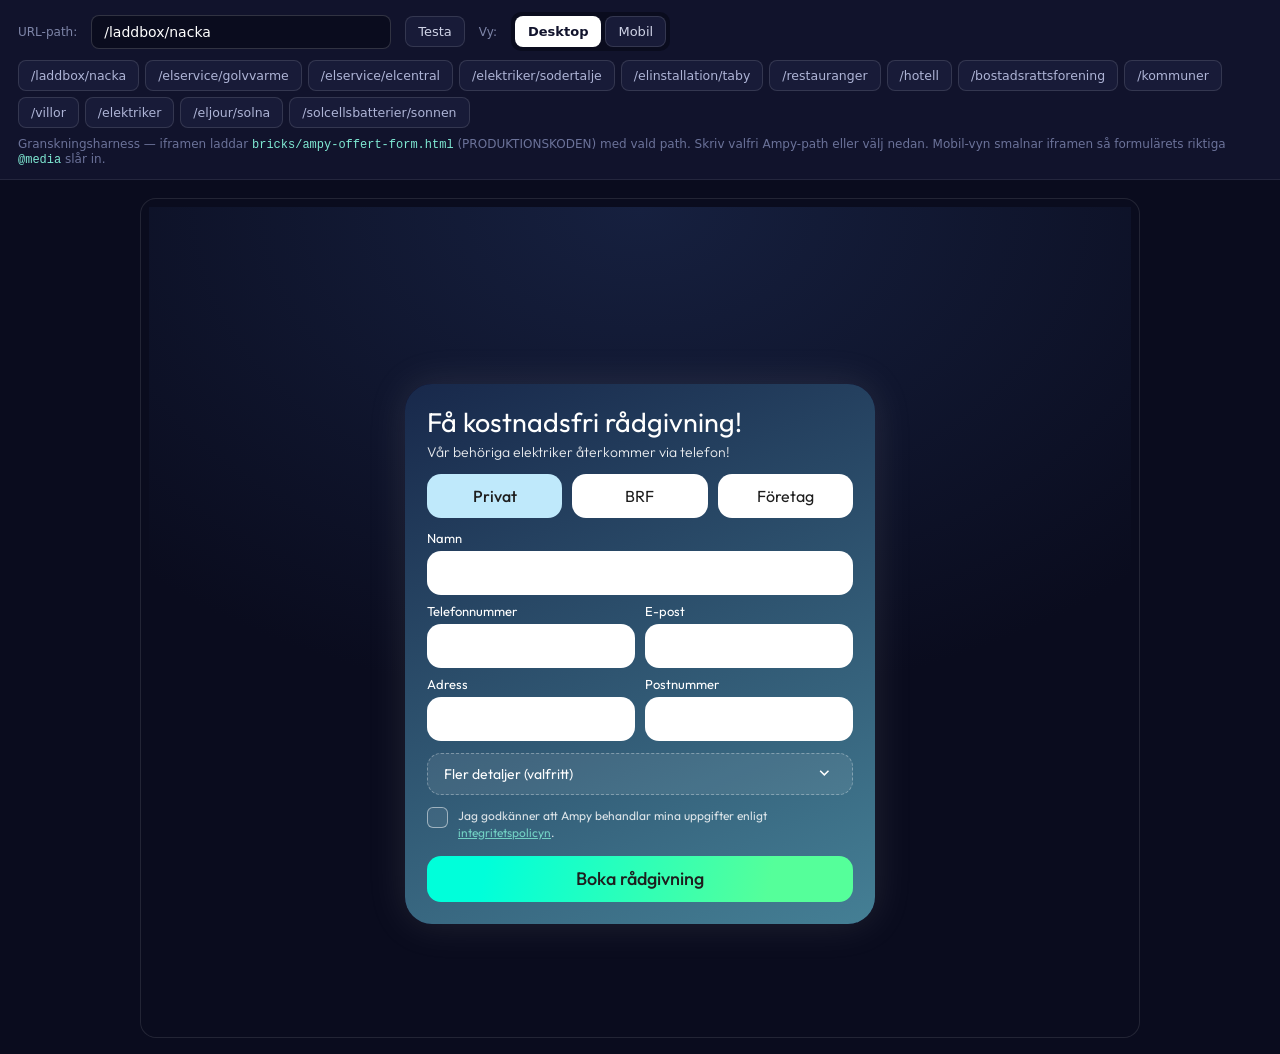
<file: index.html>
<!DOCTYPE html>
<html lang="sv">
<head>
<meta charset="utf-8">
<meta name="viewport" content="width=device-width, initial-scale=1">
<title>Ampy offertformulär — granskning (per-sida-resolver)</title>
<style>
*{box-sizing:border-box}
html,body{margin:0;background:#0a0c1e;font-family:system-ui,-apple-system,sans-serif;color:#cfd3e6}
.bar{position:sticky;top:0;z-index:5;background:#11132c;border-bottom:1px solid rgba(255,255,255,.08);padding:12px 18px}
.row{display:flex;flex-wrap:wrap;gap:8px 14px;align-items:center}
.lab{color:#7e85a8;font-size:12px}
input.url{font:14px system-ui;border:1px solid rgba(255,255,255,.16);background:#0a0c1e;color:#fff;border-radius:8px;padding:8px 12px;width:300px}
button{font:13px system-ui;border:1px solid rgba(255,255,255,.12);background:#181b38;color:#cfd3e6;border-radius:8px;padding:7px 12px;cursor:pointer}
button.act{background:#fff;color:#11132c;border-color:transparent;font-weight:600}
.grp{display:flex;gap:4px;background:#0a0c1e;padding:4px;border-radius:10px}
.quick{display:flex;flex-wrap:wrap;gap:6px;margin-top:9px}
.quick button{background:#181b38;color:#aeb4d6;font-size:12.5px}
.note{font-size:12px;color:#6b7299;margin:9px 0 0}
.note code{color:#7fe9d3}
.stage{display:flex;justify-content:center;padding:18px}
iframe{width:100%;max-width:1000px;height:840px;border:1px solid rgba(255,255,255,.10);border-radius:16px;background:#0a0c1e}
.stage.mob iframe{max-width:390px}
</style>
</head>
<body>
<div class="bar">
  <div class="row">
    <span class="lab">URL-path:</span>
    <input class="url" id="urlpath" value="/laddbox/nacka">
    <button id="go">Testa</button>
    <span class="lab">Vy:</span>
    <div class="grp" id="view"><button data-view="desktop" class="act">Desktop</button><button data-view="mob">Mobil</button></div>
  </div>
  <div class="quick" id="quick"></div>
  <p class="note">Granskningsharness — iframen laddar <code>bricks/ampy-offert-form.html</code> (PRODUKTIONSKODEN) med vald path. Skriv valfri Ampy-path eller välj nedan. Mobil-vyn smalnar iframen så formulärets riktiga <code>@media</code> slår in.</p>
</div>
<div class="stage" id="stage">
  <iframe id="frame" title="Ampy offertformulär" src="bricks/ampy-offert-form.html?path=%2Fladdbox%2Fnacka"></iframe>
</div>
<script>
(function(){
  var QUICK=['/laddbox/nacka','/elservice/golvvarme','/elservice/elcentral','/elektriker/sodertalje','/elinstallation/taby','/restauranger','/hotell','/bostadsrattsforening','/kommuner','/villor','/elektriker','/eljour/solna','/solcellsbatterier/sonnen'];
  var frame=document.getElementById('frame'),inp=document.getElementById('urlpath'),stage=document.getElementById('stage');
  function load(p){p=p.trim();inp.value=p;frame.src='bricks/ampy-offert-form.html?path='+encodeURIComponent(p);}
  document.getElementById('go').addEventListener('click',function(){load(inp.value);});
  inp.addEventListener('keydown',function(e){if(e.key==='Enter')load(inp.value);});
  var q=document.getElementById('quick');QUICK.forEach(function(u){var b=document.createElement('button');b.textContent=u;b.onclick=function(){load(u);};q.appendChild(b);});
  document.getElementById('view').addEventListener('click',function(e){var b=e.target.closest('[data-view]');if(!b)return;stage.classList.toggle('mob',b.dataset.view==='mob');Array.prototype.forEach.call(this.children,function(x){x.classList.toggle('act',x===b);});});
})();
</script>
</body>
</html>
</file>
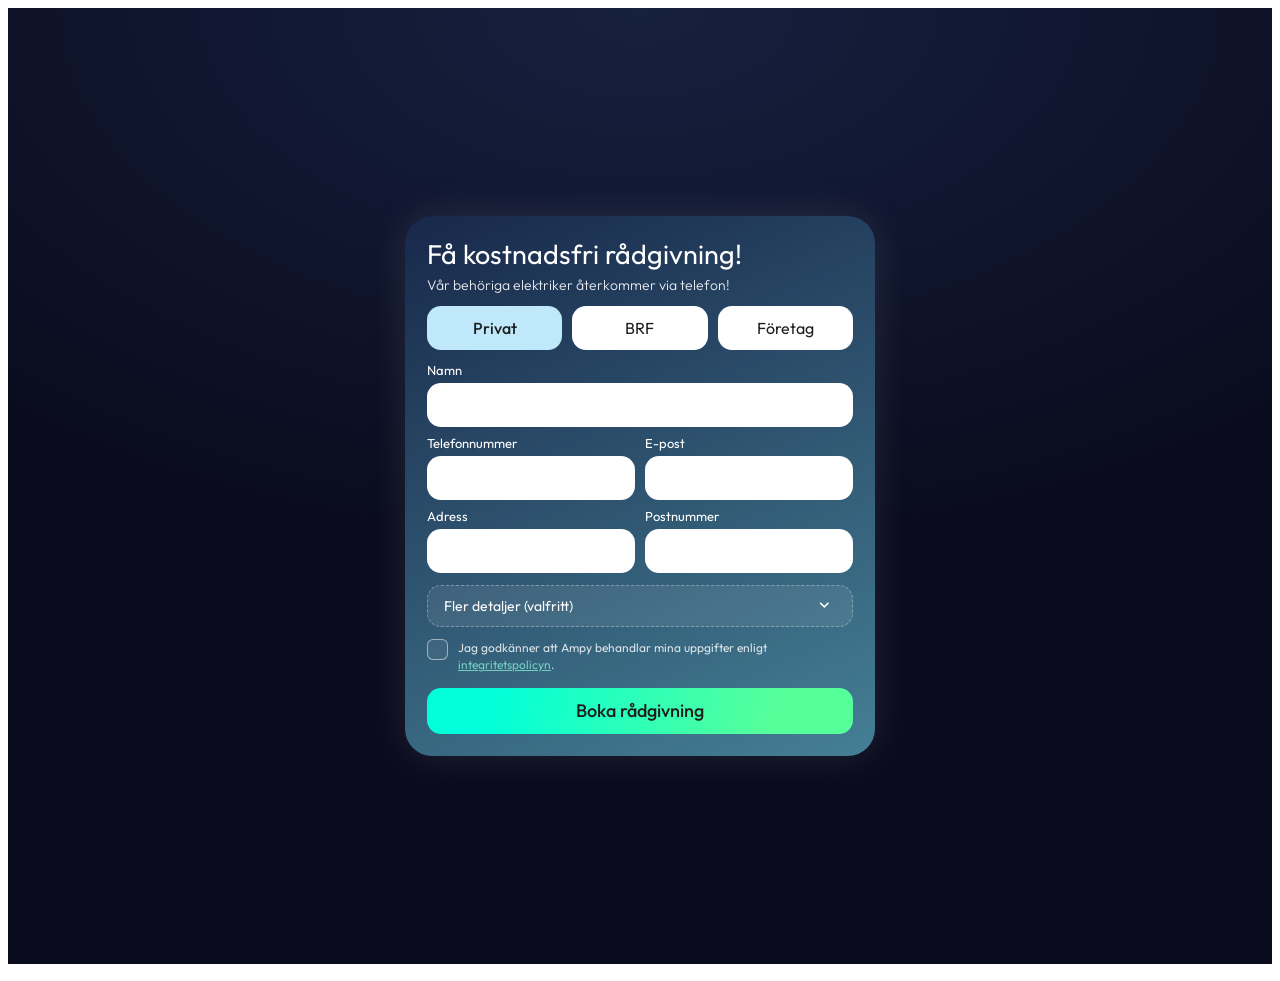
<file: bricks/ampy-offert-form.html>
<!DOCTYPE html>
<html lang="sv">
<head>
<meta charset="utf-8">
<meta name="viewport" content="width=device-width, initial-scale=1">
<title>Ampy offertformulär — produktionskomponent</title>
<!--
  ===========================================================================
  AMPY OFFERTFORMULÄR — PRODUKTIONSKOMPONENT (WordPress / Bricks)
  ===========================================================================
  Tre delar i Bricks:
   (1) <style>  -> Bricks "Custom CSS" (scopat under .aof global class)
   (2) <div class="aof" data-ampy-path="{{post_url}}">  -> Bricks element/template i Hero 2
       (sätt data-ampy-path via DYNAMIC DATA — OBLIGATORISKT; location.pathname är bara nödfallback)
   (3) <script>  -> ETT globalt Bricks Code-element (sitewide)

  DEV MÅSTE göra innan go-live (script-toppen):
   - ENDPOINT = riktig lead-route; SOURCE_FORM bekräftad; PREVIEW=false.
   - Endpoint MÅSTE: persistera consent_at (server-timestamp) + policy_version; verifiera honeypot
     (company_url) tom; normalisera/validera; mappa kallsida -> deals.lead_magnet_slug; hantera bilder
     via multipart (skickas EJ i JSON-payloaden); rate-limita; returnera 2xx endast vid lyckad skrivning.
   - Self-hosta Outfit (@font-face nedan) och TA BORT Google Fonts-länken (PREVIEW-ONLY).
   - ?path= honoreras ENDAST när PREVIEW=true (säkerhet) — i prod styr data-ampy-path/pathname.
  ===========================================================================
-->
<link rel="preconnect" href="https://fonts.googleapis.com">
<link rel="preconnect" href="https://fonts.gstatic.com" crossorigin>
<!-- PREVIEW ONLY — ta bort i produktion, self-hosta Outfit via @font-face nedan -->
<link href="https://fonts.googleapis.com/css2?family=Outfit:wght@300;400;500;600&display=swap" rel="stylesheet">
<style>
@font-face{font-family:'Outfit';src:url('/wp-content/themes/ampy/fonts/Outfit.woff2') format('woff2-variations');font-weight:300 600;font-display:swap}
/* [VERIFY PATH] Bekräfta woff2-sökvägen på Ampys tema (gissning ovan). Detta är en VARIABEL font (vikt 300–600).
   Ship ANTINGEN denna variabelfil ELLER en @font-face per statisk vikt. När self-hostad verifierats: ta bort Google Fonts-länken ovan. */
/* Palett-tokens scopade till komponenten (läcker EJ till :root/sajten) */
.aof{--mid:#090b32;--sea:#5eb1bf;--neon1:#55ff9a;--neon2:#00ffda;--crystal:#b6f2ff;--lightblue:#bfe9fb;--teal:#00a991;--ink:#1e1e1e;--charcoal:#333;--gray:#b2b2b2;--white:#fff}
/* PREVIEW ONLY — .aof-host är granskningsskalet; klistra EJ in i Bricks. I produktion ÄR Hero 2-sektionen bakgrunden. */
.aof-host{min-height:100vh;display:flex;align-items:center;justify-content:center;padding:28px 18px;background:radial-gradient(120% 90% at 50% 0%,#16203f 0%,#0a0c1e 62%)}
.aof *{box-sizing:border-box}
.aof{width:100%;max-width:470px;font-family:'Outfit',system-ui,sans-serif}
.aof .card{position:relative;border-radius:27px;padding:28px;color:var(--white);background:var(--mid);backdrop-filter:blur(30px);-webkit-backdrop-filter:blur(30px);box-shadow:0 0 38px rgba(181,181,181,.14)}
.aof .card::before{content:"";position:absolute;inset:0;border-radius:27px;background:linear-gradient(156.51deg,#090B32 -33%,#5EB1BF 111%);opacity:.76;z-index:0}
.aof .card>*{position:relative;z-index:1}
.aof .title{font-size:27px;line-height:1.25;font-weight:400;margin:0}
.aof .subtitle{font-size:15px;line-height:1.3;font-weight:300;color:var(--white);margin:5px 0 0;opacity:.9}
.aof form{margin:0}
.aof .group{margin-top:16px}
.aof .fld{margin-top:10px}
.aof .fld:first-child{margin-top:0}
.aof .row2{display:flex;gap:10px;margin-top:10px}
.aof .row2 .fld{flex:1;margin-top:0;min-width:0}
.aof label.l{display:block;font-size:14px;line-height:18px;font-weight:400;color:var(--white);margin:0 0 6px}
.aof label.l .opt{opacity:.7}
.aof label.l .req{font-size:12px;color:#7fe9d3;opacity:.9}
.aof .inp{width:100%;height:48px;border:0;border-radius:14px;background:var(--white);color:var(--charcoal);font-family:inherit;font-size:17px;font-weight:400;padding:0 16px;outline:none;transition:box-shadow .15s}
.aof textarea.inp{height:78px;padding:12px 16px;resize:none;line-height:1.4}
/* select-pilen nedan är hårdkodad %23333333 == --charcoal (data-URI kan ej läsa CSS-var); håll i synk vid ev. retune */
.aof select.inp{appearance:none;background-image:url("data:image/svg+xml;utf8,<svg xmlns='http://www.w3.org/2000/svg' width='22' height='22' fill='none' stroke='%23333333' stroke-width='1.6'><path d='M5 8l6 6 6-6'/></svg>");background-repeat:no-repeat;background-position:right 15px center}
.aof .inp:focus{box-shadow:0 0 0 3px rgba(0,169,145,.5)}
.aof .fld.err .inp{box-shadow:0 0 0 2px var(--teal)}
.aof .help{display:none;font-size:13px;line-height:1.35;color:#bff3e6;margin:7px 2px 0}
.aof .fld.err .help{display:block}
.aof .seg{display:flex;gap:12px}
.aof .seg button{flex:1;height:44px;border:0;border-radius:14px;background:var(--white);color:var(--ink);font-family:inherit;font-size:17px;font-weight:400;cursor:pointer;transition:.15s}
.aof .seg button[aria-checked="true"]{background:var(--lightblue);font-weight:500}
.aof .seg button:focus-visible{outline:2px solid var(--teal);outline-offset:2px}
.aof .gchip{display:flex;align-items:center;gap:9px;background:rgba(255,255,255,.13);border:1px solid rgba(255,255,255,.18);border-radius:14px;padding:11px 14px;font-size:15px;color:var(--white)}
.aof .gchip .ic{width:18px;height:18px;color:#7fe9d3;flex:none}
.aof .consent{display:flex;gap:10px;align-items:flex-start;margin-top:14px;cursor:pointer}
.aof .consent input{appearance:none;flex:0 0 21px;width:21px;height:21px;margin:0;border:1.5px solid rgba(255,255,255,.5);border-radius:6px;background:rgba(255,255,255,.06);cursor:pointer;position:relative}
.aof .consent input:checked{background:var(--teal);border-color:var(--teal)}
.aof .consent input:checked::after{content:"";position:absolute;left:6.5px;top:3px;width:5px;height:9px;border:solid #042b24;border-width:0 2px 2px 0;transform:rotate(45deg)}
.aof .consent input:focus-visible{box-shadow:0 0 0 3px rgba(0,169,145,.45)}
.aof .consent span{font-size:12.5px;line-height:1.45;color:var(--white);opacity:.82}
.aof .consent a{color:#7fe9d3}
.aof .consent + .help{margin-left:31px}
.aof .btn{width:100%;height:52px;border:0;border-radius:14px;font-family:inherit;font-size:19px;font-weight:500;cursor:pointer;display:flex;align-items:center;justify-content:center;gap:9px;transition:.18s;margin-top:18px}
.aof .btn-primary{background:linear-gradient(282.84deg,var(--neon1) 20%,var(--neon2) 86%);color:var(--ink)}
.aof .btn:disabled{opacity:.6;cursor:default}
.aof .disc{margin-top:14px}
.aof .disc>button{display:flex;align-items:center;justify-content:space-between;width:100%;height:46px;padding:0 16px;background:rgba(255,255,255,.08);border:1px dashed rgba(255,255,255,.32);border-radius:14px;color:var(--white);font-family:inherit;font-size:15px;font-weight:400;cursor:pointer}
.aof .disc[data-open="false"] .disc-body{display:none}
.aof .disc-body{padding-top:4px}
.aof .upload{display:flex;align-items:center;justify-content:center;gap:9px;height:58px;border:1.5px dashed rgba(255,255,255,.34);border-radius:14px;color:var(--white);opacity:.7;font-size:14px;margin-top:6px;cursor:pointer}
.aof .hp{position:absolute;left:-9999px;width:1px;height:1px;overflow:hidden}
.aof .sr-only{position:absolute;width:1px;height:1px;overflow:hidden;clip:rect(0,0,0,0)}
.aof .noform{background:rgba(255,255,255,.06);border:1px dashed rgba(255,255,255,.3);border-radius:20px;padding:24px;color:rgba(255,255,255,.85);font-size:15px;line-height:1.5}
.aof .noform a{color:#7fe9d3}
.aof .done{text-align:center;padding:8px 4px}
.aof .done .ok{width:56px;height:56px;border-radius:50%;background:var(--teal);display:flex;align-items:center;justify-content:center;margin:0 auto 14px}
.aof .done .ok svg{width:28px;height:28px;stroke:#042b24}
.aof .done h2{font-size:23px;font-weight:400;margin:0 0 8px;outline:none}
.aof .done p{font-size:15px;line-height:1.5;font-weight:300;color:var(--white);opacity:.85;margin:0}
.aof .done a{color:#7fe9d3}
.aof .payload{margin-top:14px;font-family:ui-monospace,Menlo,monospace;font-size:11.5px;color:#7fe9d3;background:rgba(0,0,0,.25);border:1px solid rgba(127,233,211,.25);border-radius:10px;padding:10px;white-space:pre-wrap;text-align:left}
.aof svg.ic{display:block}
@media (max-width:600px){
  .aof-host{padding:0;align-items:flex-start;background:#0a0c1e}
  .aof{max-width:none}
  .aof .card{padding:24px 20px;border-radius:22px}
  .aof .title{font-size:24px;white-space:normal;line-height:1.2}
  .aof .row2{flex-direction:column;gap:0;margin-top:0}
  .aof .row2 .fld{margin-top:10px}
  .aof .inp{height:52px}
  .aof .btn{height:54px}
}
@media (min-width:601px){
  .aof .card{padding:22px}
  .aof .title{font-size:27px}
  .aof .subtitle{font-size:14px;margin-top:4px}
  .aof .group{margin-top:12px}
  .aof .fld{margin-top:8px}
  .aof .row2{margin-top:8px}
  .aof label.l{font-size:13px;line-height:16px;margin-bottom:5px}
  .aof .inp{height:44px;font-size:16px}
  .aof textarea.inp{height:62px}
  .aof .seg{gap:10px}
  .aof .seg button{height:44px;font-size:16px}
  .aof .gchip{padding:9px 13px;font-size:14px}
  .aof .consent{margin-top:12px}
  .aof .consent span{font-size:12px}
  .aof .help{font-size:12px}
  .aof .btn{height:46px;font-size:18px;margin-top:14px}
  .aof .disc{margin-top:12px}
  .aof .disc>button{height:42px;font-size:14px}
  .aof .upload{height:50px}
}
@media (prefers-reduced-motion:reduce){.aof *,.aof *::before,.aof *::after{transition:none!important}}
</style>
</head>
<body>
<div class="aof-host">
  <div class="aof" id="ampy-form-root" data-ampy-path=""></div>
</div>
<p id="aof-live" role="status" aria-live="polite" style="position:absolute;width:1px;height:1px;overflow:hidden;clip:rect(0,0,0,0)"></p>
<script>
(function(){
  /* ===== DEV-INSTÄLLNINGAR ===== */
  var ENDPOINT='/wp-json/ampy/v1/lead';      /* TODO dev */
  var SOURCE_FORM=3;                          /* TODO dev: bekräfta kod */
  /* PREVIEW = granskningsläge: visar payloaden istället för POST, och honorerar ?path. Härleds ur host så att
     produktionsdomänen ampy.se ALDRIG kan hamna i preview (en bortglömd boolean får ej tappa leads på 165 sidor).
     Endast file://, localhost/127.0.0.1 och *.github.io = preview. Staging på egen host kör skarp POST (önskat).
     I produktion kan denna även hårdkodas till false. */
  var PREVIEW=(location.protocol==='file:')||/^(localhost|127\.0\.0\.1|\[::1\])$/.test(location.hostname)||/\.github\.io$/.test(location.hostname);
  var POLICY_VERSION='ampy-privacy-2026-06';  /* TODO dev: bekräfta version */

  /* ===== HELPERS ===== */
  function esc(s){return String(s==null?'':s).replace(/[&<>"']/g,function(c){return {'&':'&amp;','<':'&lt;','>':'&gt;','"':'&quot;',"'":'&#39;'}[c];});}
  function toE164(s){s=String(s||'').replace(/[\s\-()]/g,'');if(/^00/.test(s))s='+'+s.slice(2);else if(/^0/.test(s))s='+46'+s.slice(1);else if(/^46/.test(s))s='+'+s;else if(/^\d/.test(s))s='+46'+s;return s;}
  function cap(s){return s.charAt(0).toUpperCase()+s.slice(1);}

  /* ===== TAXONOMI + MAPS (en diffbar källa) ===== */
  var PRIVAT_OPTS=['Elinstallation','Belysning','Kök och badrum','Laddbox','Energi & effekt','Elfel','Annat'];
  var ORG_OPTS=['Större elinstallation','Belysning','Laddbox','Service & underhåll','Elbesiktning','Energi & effekt','Elfel','Annat'];
  var SERVICE={vitvaror:'Vitvaror',utomhusbelysning:'Utomhusbelysning',strombrytare:'Strömbrytare','ugn-spis':'Ugn & spis',spotlights:'Spotlights','smarta-hem':'Smarta hem',luftvarmepump:'Luftvärmepump',lastbalansering:'Lastbalansering',kok:'El i kök',koksrenovering:'Köksrenovering',inomhusbelysning:'Inomhusbelysning',jordfelsbrytare:'Jordfelsbrytare',glodlampa:'Glödlampor',golvvarme:'Golvvärme','felsokning-av-el':'Felsökning av el',elrenovering:'Elrenovering',elcentral:'Elcentral',elbesiktning:'Elbesiktning',belysning:'Belysning',badrumsrenovering:'Badrumsrenovering',armatur:'Armatur',badrum:'El i badrum'};
  var EFX={
    villor:{kundtyp:'privat',vertical:'service',opts:PRIVAT_OPTS},
    radhus:{kundtyp:'privat',vertical:'service',opts:PRIVAT_OPTS},
    restauranger:{kundtyp:'foretag',vertical:'foretag_brf',opts:['Storkök / fläkt / trefas','Större elinstallation','Belysning','Service & underhåll','Elfel','Laddbox','Annat']},
    hotell:{kundtyp:'foretag',vertical:'foretag_brf',opts:['Större elinstallation','Belysning','Laddbox','Service & underhåll','Energi & effekt','Elbesiktning','Elfel','Annat']},
    kontor:{kundtyp:'foretag',vertical:'foretag_brf',opts:['Större elinstallation','Belysning','Laddbox','Service & underhåll','Elfel','Annat']},
    butik:{kundtyp:'foretag',vertical:'foretag_brf',opts:['Belysning','Större elinstallation','Service & underhåll','Laddbox','Elfel','Annat']},
    kommuner:{kundtyp:'foretag',vertical:'foretag_brf',orgLabel:'Förvaltning eller enhet',opts:['Större elinstallation','Belysning','Elbesiktning','Laddbox','Service & underhåll','Energi & effekt','Elfel','Annat']},
    idrottshallar:{kundtyp:'foretag',vertical:'foretag_brf',orgLabel:'Verksamhetens namn',opts:['Större elinstallation','Belysning','Energi & effekt','Service & underhåll','Elbesiktning','Elfel','Annat']},
    foretag:{kundtyp:'foretag',vertical:'foretag_brf',opts:ORG_OPTS},
    byggforetag:{kundtyp:'foretag',vertical:'foretag_brf',opts:['Större elinstallation','Elbesiktning','Belysning','Service & underhåll','Elfel','Annat']},
    entreprenad:{kundtyp:'foretag',vertical:'foretag_brf',opts:['Större elinstallation','Elbesiktning','Belysning','Laddbox','Service & underhåll','Annat']},
    bostadsrattsforening:{kundtyp:'brf',vertical:'foretag_brf',orgLabel:'Föreningens namn',opts:['Laddbox','Större elinstallation','Belysning','Elbesiktning','Service & underhåll','Energi & effekt','Elfel','Annat']},
    tredjepartsinstallationer:{kundtyp:'foretag',vertical:'foretag_brf',opts:['Större elinstallation','Laddbox','Belysning','Service & underhåll','Elbesiktning','Elfel','Annat']}
  };
  /* "Elektriker för <X>" (ägar-vald form; copy-finlir av singular/plural tas i copy-passet) */
  var FORLABEL={villor:'villa',radhus:'radhus',restauranger:'restaurang',hotell:'hotell',kontor:'kontor',butik:'butik',kommuner:'kommun',idrottshallar:'idrottshall',foretag:'företag',byggforetag:'byggföretag',entreprenad:'entreprenad',bostadsrattsforening:'bostadsrättsförening',tredjepartsinstallationer:'tredjepartsinstallation'};
  var SV_ORT={nacka:'Nacka',sodertalje:'Södertälje',sollentuna:'Sollentuna',taby:'Täby',jarfalla:'Järfälla',vaxholm:'Vaxholm',varmdo:'Värmdö',vallingby:'Vällingby',huddinge:'Huddinge',solna:'Solna',stockholm:'Stockholm','upplands-vasby':'Upplands Väsby',tyreso:'Tyresö',lidingo:'Lidingö',osteraker:'Österåker',bromma:'Bromma',sundbyberg:'Sundbyberg'};
  var BRADSKA={'Inom 24 timmar':'24h','Inom 72 timmar':'72h','Om 1-2 veckor':'1_2v','Flexibelt':'flexibel'};
  var UTIL=['/offert','/kopvillkor','/integritetspolicy','/cookiepolicy','/thank-you','/nyheter','/tillganglighet','/om-oss'];
  function ortName(s){return SV_ORT[s]||s.split('-').map(cap).join(' ');}

  /* ===== RESOLVER (case-insensitive, slash-säker, XSS-säker via teckenvitlista) ===== */
  function resolve(p){
    p=String(p||'').replace(/^https?:\/\/[^/]+/,'').replace(/[?#].*$/,'').toLowerCase().replace(/\/{2,}/g,'/').replace(/^\/+|\/+$/g,'');
    p='/'+p;
    if(/^\/eljour(\/|$)/.test(p)) return {render:false,kind:'eljour'};
    if(/^\/solcellsbatterier(\/|$)/.test(p)||/^\/laddboxar(\/|$)/.test(p)||/^\/batterilagring(\/|$)/.test(p)) return {render:false,kind:'produkt'};
    if(UTIL.some(function(u){return p===u||p.indexOf(u+'/')===0;})) return {render:false,kind:'utility'};
    var m;
    if((m=p.match(/^\/elservice\/([a-z0-9åäö-]+)$/))&&SERVICE[m[1]]) return {render:true,kundtyp:'privat',tjanst:SERVICE[m[1]],tjanstLocked:true,vertical:'service',source:p};
    if(p==='/elservice') return {render:true,kundtyp:'privat',ask:true,vertical:'service',source:p};
    var es=p.slice(1);
    if(Object.prototype.hasOwnProperty.call(EFX,es)){var efx=EFX[es];return {render:true,kundtyp:efx.kundtyp,ask:true,opts:efx.opts,forLabel:FORLABEL[es],orgLabel:efx.orgLabel,vertical:efx.vertical,source:p};}
    if(m=p.match(/^\/laddbox\/([a-z0-9åäö-]+)$/)) return {render:true,kundtyp:'privat',tjanst:'Laddbox',tjanstLocked:true,ort:ortName(m[1]),ortWord:'Laddbox',vertical:'laddbox',source:p};
    if(m=p.match(/^\/elinstallation\/([a-z0-9åäö-]+)$/)) return {render:true,kundtyp:'privat',tjanst:'Elinstallation',tjanstLocked:true,ort:ortName(m[1]),ortWord:'Elinstallation',vertical:'service',source:p};
    if(m=p.match(/^\/elektriker\/([a-z0-9åäö-]+)$/)) return {render:true,kundtyp:'privat',ask:true,ort:ortName(m[1]),ortWord:'Elektriker',vertical:'service',source:p};
    if(p==='/elektriker') return {render:true,kundtyp:'privat',ask:true,vertical:'service',source:p};
    if(p==='/laddbox') return {render:true,kundtyp:'privat',tjanst:'Laddbox',tjanstLocked:true,vertical:'laddbox',source:p};
    if(p==='/elinstallation') return {render:true,kundtyp:'privat',tjanst:'Elinstallation',tjanstLocked:true,vertical:'service',source:p};
    return {render:true,kundtyp:'privat',ask:true,vertical:'oklart',source:p};
  }

  var SEG={privat:'Privat',brf:'BRF',foretag:'Företag'};
  var FIELDS=['namn','kontakt','telefon','postnr','epost','beskriv','adress','orgname','orgnr','tj','tid'];
  var root=document.getElementById('ampy-form-root');
  if(!root) return;
  /* Idempotens + dubbletskydd: det globala elementet ska placeras EN gång per sida. Skulle Bricks rendera det
     två gånger initieras bara det första; extra instanser göms (annars en synligt tom, trasig formulär-ruta). */
  if(root.getAttribute('data-aof-init')==='1') return;
  root.setAttribute('data-aof-init','1');
  var _dupes=document.querySelectorAll('#ampy-form-root');
  if(_dupes.length>1){for(var _i=1;_i<_dupes.length;_i++){_dupes[_i].setAttribute('aria-hidden','true');_dupes[_i].style.display='none';_dupes[_i].setAttribute('data-aof-init','1');}if(window.console&&console.warn)console.warn('[aof] dubbel #ampy-form-root dold — placera det globala elementet en gång per sida');}
  var qs=new URLSearchParams(location.search);
  var rawPath=(PREVIEW&&qs.get('path'))?qs.get('path'):(root.getAttribute('data-ampy-path')||location.pathname);
  try{rawPath=decodeURIComponent(rawPath);}catch(e){}
  var st={seg:'privat',segTouched:false,open:false,done:false,error:false,sending:false,cfg:null,vals:{},gdpr:false,files:[],lastPayload:null};

  function announce(msg){var l=document.getElementById('aof-live');if(l)l.textContent=msg;}
  function snap(){FIELDS.forEach(function(id){var e=document.getElementById('aof-'+id);if(e)st.vals[id]=e.value;});var g=document.getElementById('aof-gdpr');if(g)st.gdpr=g.checked;}
  function fill(){FIELDS.forEach(function(id){var e=document.getElementById('aof-'+id);if(e&&st.vals[id]!=null)e.value=st.vals[id];});var g=document.getElementById('aof-gdpr');if(g)g.checked=!!st.gdpr;
    var tjEl=document.getElementById('aof-tj');if(tjEl&&st.vals.tj&&tjEl.value!==st.vals.tj)tjEl.value=''; /* val som saknas i nya segmentets lista -> snäpp till platshållaren (dölj ej tyst) */
    var bi=document.getElementById('aof-bilder');if(bi&&st.files&&st.files.length){try{var dt=new DataTransfer();st.files.forEach(function(f){dt.items.add(f);});bi.files=dt.files;}catch(e){}}}

  function fld(label,id,type,opt,req){var im=type==='tel'?' inputmode="tel"':(type==='num'?' inputmode="numeric"':'');var t=type==='num'?'text':type;var ac=(id==='namn'||id==='kontakt')?'name':id==='telefon'?'tel':id==='postnr'?'postal-code':id==='epost'?'email':'off';
    return '<div class="fld"><label class="l" for="aof-'+id+'">'+esc(label)+(opt?' <span class="opt">(valfritt)</span>':'')+'</label><input class="inp" id="aof-'+id+'" type="'+t+'"'+im+(req?' aria-required="true"':'')+' autocomplete="'+ac+'" aria-describedby="aof-'+id+'-h"><p class="help" id="aof-'+id+'-h"></p></div>';}
  function seg(){return '<div class="seg" role="radiogroup" aria-label="Kundtyp">'+['privat','brf','foretag'].map(function(k){var s=st.seg===k;return '<button type="button" role="radio" data-seg="'+k+'" aria-checked="'+s+'" tabindex="'+(s?'0':'-1')+'">'+SEG[k]+'</button>';}).join('')+'</div>';}
  function requiredFields(cfg){
    if(st.seg==='privat') return fld('Namn','namn','text',false,true)+'<div class="row2">'+fld('Telefonnummer','telefon','tel',false,true)+fld('E-post','epost','email',false,true)+'</div><div class="row2">'+fld('Adress','adress','text',false,true)+fld('Postnummer','postnr','num',false,true)+'</div>';
    var useL=(st.seg===cfg.kundtyp)?cfg.orgLabel:null;var nm=st.seg==='brf'?(useL||'Föreningens namn'):(useL||'Företagsnamn');
    return fld(nm,'orgname','text',false,true)+'<div class="row2">'+fld('Kontaktperson','kontakt','text',false,true)+fld('Postnummer','postnr','num',false,true)+'</div><div class="row2">'+fld('Telefonnummer','telefon','tel',false,true)+fld('E-post','epost','email',false,true)+'</div>';
  }
  function serviceSelect(cfg,req){var o=(st.seg==='privat')?PRIVAT_OPTS:(cfg.opts||ORG_OPTS);return '<div class="fld"><label class="l" for="aof-tj">Vad gäller arbetet?</label><select class="inp" id="aof-tj"'+(req?' aria-required="true"':'')+' aria-describedby="aof-tj-h"><option value="">Välj vad det gäller</option>'+o.map(function(x){return '<option>'+esc(x)+'</option>';}).join('')+'</select><p class="help" id="aof-tj-h"></p></div>';}
  function tjanstBlock(cfg){
    var isEFX=!!cfg.forLabel; /* Form 3 (EFX): kundtyp känd av sidan -> ingen segment-väljare; "Elektriker för X"-tagg + "Vad gäller arbetet?" */
    var chip=isEFX?('Elektriker för '+cfg.forLabel):((cfg.ort&&cfg.ortWord)?(cfg.ortWord+' i '+cfg.ort):cfg.tjanstLocked?('Gäller: '+cfg.tjanst):null);
    var h=chip?'<div class="gchip"><svg class="ic" viewBox="0 0 24 24" fill="none" stroke="currentColor" stroke-width="2"><path d="M5 12l5 5L20 7"/></svg><span>'+esc(chip)+'</span></div>':'';
    if(cfg.ask&&isEFX)h+=serviceSelect(cfg,true);
    return h;
  }
  function enrich(cfg){var isOrg=(st.seg!=='privat');var svc=(cfg.ask&&!cfg.forLabel)?serviceSelect(cfg,false):'';var org=isOrg?fld('Organisationsnummer','orgnr','num',true):'';var adress=isOrg?fld('Adress','adress','text',true):'';return svc+org+'<div class="fld"><label class="l" for="aof-beskriv">Beskriv uppdraget <span class="opt">(valfritt)</span></label><textarea class="inp" id="aof-beskriv"></textarea></div>'+adress+'<div class="fld"><label class="l" for="aof-tid">Tidsram <span class="opt">(valfritt)</span></label><select class="inp" id="aof-tid"><option value="">Välj tidsram</option><option>Inom 24 timmar</option><option>Inom 72 timmar</option><option>Om 1-2 veckor</option><option>Flexibelt</option></select></div><div class="fld"><label class="l" for="aof-bilder">Bilder <span class="opt">(valfritt)</span></label><label class="upload"><input type="file" id="aof-bilder" accept="image/*" multiple style="position:absolute;left:-9999px"><span aria-hidden="true">Ladda upp bilder</span></label><p class="help" id="aof-bilder-note" style="display:block;opacity:.7">Byter du formulärtyp får du välja bilderna igen.</p></div>';}
  function formCard(cfg){
    return '<div class="card"><h1 class="title">Få kostnadsfri rådgivning!</h1><p class="subtitle">Vår behöriga elektriker återkommer via telefon!</p>'+
      '<form novalidate>'+(cfg.forLabel?'':'<div class="group">'+seg()+'</div>')+
      '<div class="group">'+tjanstBlock(cfg)+requiredFields(cfg)+'</div>'+
      '<div class="disc" data-open="'+st.open+'"><button type="button" data-act="toggle" aria-expanded="'+st.open+'">Fler detaljer (valfritt)<svg class="chev ic" width="20" height="20" viewBox="0 0 24 24" fill="none" stroke="currentColor" stroke-width="1.8"><path d="M5 8l5 5 5-5"/></svg></button><div class="disc-body"><div class="group">'+enrich(cfg)+'</div></div></div>'+
      '<label class="consent"><input type="checkbox" id="aof-gdpr" aria-describedby="aof-gdpr-h"><span>Jag godkänner att Ampy behandlar mina uppgifter enligt <a href="https://ampy.se/integritetspolicy" target="_blank" rel="noopener">integritetspolicyn</a>.</span></label><p class="help" id="aof-gdpr-h">Vi behöver ditt godkännande för att få kontakta dig.</p>'+
      '<input type="text" class="hp" id="aof-company_url" name="company_url" tabindex="-1" autocomplete="off" aria-hidden="true">'+
      '<button type="button" class="btn btn-primary" data-act="submit">Boka rådgivning</button></form></div>';
  }
  function excludeCard(cfg){
    if(cfg.kind==='eljour') return '<div class="noform"><b>Akut elfel?</b><br>Ring oss direkt på <a href="tel:+46102657979">010-265 79 79</a>.</div>';
    return '<div class="noform">Formuläret visas inte på den här sidtypen.</div>';
  }
  function doneCard(){return '<div class="card"><div class="done"><div class="ok"><svg viewBox="0 0 24 24" fill="none" stroke-width="2.4"><path d="M5 12l5 5L20 7"/></svg></div><h2 tabindex="-1">Tack, vi har din förfrågan</h2><p>En behörig elektriker återkommer via telefon.</p></div>'+(PREVIEW&&st.lastPayload?'<div class="payload">PREVIEW — POST till '+esc(ENDPOINT)+':\n'+esc(st.lastPayload)+'</div>':'')+'</div>';}
  function errorCard(){return '<div class="card"><div class="done"><h2 tabindex="-1">Något gick fel</h2><p>Försök igen, eller ring oss på <a href="tel:+46102657979">010-265 79 79</a>.</p><button type="button" class="btn btn-primary" data-act="retry">Försök igen</button></div></div>';}

  function render(){
    if(!root) return;
    snap();
    var cfg;try{cfg=resolve(rawPath);}catch(e){cfg={render:true,kundtyp:'privat',ask:true,vertical:'oklart',source:rawPath};}
    st.cfg=cfg;
    if(cfg.kundtyp&&(cfg.forLabel||!st.segTouched))st.seg=cfg.kundtyp; /* EFX: kundtyp är låst av sidan */
    try{
      if(!cfg.render){root.innerHTML=excludeCard(cfg);return;}
      if(st.error){root.innerHTML=errorCard();var eh=root.querySelector('.done h2');if(eh)eh.focus();return;}
      if(st.done){root.innerHTML=doneCard();var dh=root.querySelector('.done h2');if(dh)dh.focus();announce('Tack, vi har din förfrågan. En behörig elektriker återkommer via telefon.');return;}
      root.innerHTML=formCard(cfg);
      fill();
    }catch(e){root.innerHTML=errorCard();}
  }

  function val(id){var e=document.getElementById('aof-'+id);return e?e.value.trim():'';}
  function validate(){
    var ids=(st.seg==='privat')?['namn','telefon','epost','adress','postnr']:['orgname','kontakt','telefon','epost','postnr'];
    if(st.cfg&&st.cfg.forLabel)ids.push('tj'); /* EFX: "Vad gäller arbetet?" syns i huvudvyn -> obligatorisk */
    var ok=true,first=null;
    var MSG={namn:'Skriv ditt namn.',kontakt:'Skriv kontaktpersonens namn.',telefon:'Skriv ett telefonnummer vi kan nå dig på.',epost:'Skriv en giltig e-postadress.',adress:'Fyll i adressen.',postnr:'Postnummer ska vara fem siffror.',orgname:'Fyll i namnet.',tj:'Välj vad det gäller.'};
    ids.forEach(function(id){var el=document.getElementById('aof-'+id);if(!el)return;var f=el.closest('.fld'),bad=false,v=el.value.trim();
      if(id==='postnr')bad=!/^\d{3}\s?\d{2}$/.test(v);
      else if(id==='telefon')bad=v.replace(/[\s\-()]/g,'').replace(/^\+46/,'0').replace(/\D/g,'').length<7;
      else if(id==='epost')bad=!/^[^@\s]+@[^@\s]+\.[^@\s]+$/.test(v);
      else if(id==='tj')bad=!v;
      else bad=v.length<2;
      var h=document.getElementById('aof-'+id+'-h');if(h)h.textContent=bad?(MSG[id]||''):'';
      if(f)f.classList.toggle('err',bad);el.setAttribute('aria-invalid',bad?'true':'false');if(bad){ok=false;if(!first)first=el;}});
    var gd=document.getElementById('aof-gdpr'),gh=document.getElementById('aof-gdpr-h');
    if(gd){if(!gd.checked){ok=false;gd.setAttribute('aria-invalid','true');if(gh)gh.style.display='block';if(!first)first=gd;}else{gd.setAttribute('aria-invalid','false');if(gh)gh.style.display='none';}}
    if(!ok)announce('Kontrollera de markerade fälten.');
    return {ok:ok,first:first};
  }
  function buildPayload(){var cfg=st.cfg;var tjEl=document.getElementById('aof-tj');var tj=cfg.tjanstLocked?cfg.tjanst:(tjEl?tjEl.value:'');var tid=document.getElementById('aof-tid');var hp=document.getElementById('aof-company_url');var bi=document.getElementById('aof-bilder');
    return {full_name:(st.seg==='privat'?val('namn'):val('kontakt')),phone_e164:toE164(val('telefon')),postal_code:val('postnr').replace(/\D/g,''),email:val('epost'),org_number:(st.seg!=='privat'&&val('orgnr')?val('orgnr').replace(/\D/g,''):null),org_name:(st.seg!=='privat'?val('orgname'):null),kundtyp:st.seg,vertical:cfg.vertical,tjanst_intresse:tj||null,bradska:(tid&&BRADSKA[tid.value])||null,beskrivning:val('beskriv')||null,street_address:val('adress')||null,bilder_count:((bi&&bi.files&&bi.files.length)?bi.files.length:(st.files?st.files.length:0)),kallsida:cfg.source,source:'bricks',source_form:SOURCE_FORM,consent:true,policy_version:POLICY_VERSION,company_url:(hp?hp.value:'')};
  }
  function submit(){
    if(st.sending)return;
    var v=validate();if(!v.ok){if(v.first)v.first.focus();return;}
    var hp=document.getElementById('aof-company_url');if(hp&&hp.value)return; /* honeypot */
    var payload;try{payload=buildPayload();}catch(e){st.error=true;render();return;}
    st.lastPayload=JSON.stringify(payload,null,2);
    if(PREVIEW){st.done=true;render();return;}
    st.sending=true;var btn=root.querySelector('[data-act="submit"]');if(btn){btn.disabled=true;btn.textContent='Skickar…';}
    var ctrl=new AbortController(),to=setTimeout(function(){ctrl.abort();},10000);
    fetch(ENDPOINT,{method:'POST',headers:{'Content-Type':'application/json'},body:JSON.stringify(payload),signal:ctrl.signal})
      .then(function(r){clearTimeout(to);if(!r.ok)throw new Error('http '+r.status);st.sending=false;st.done=true;render();})
      .catch(function(){clearTimeout(to);st.sending=false;st.error=true;render();});
  }

  root.addEventListener('click',function(e){
    var sb=e.target.closest('[data-seg]');if(sb){st.seg=sb.dataset.seg;st.segTouched=true;render();var a=root.querySelector('.seg [aria-checked="true"]');if(a)a.focus();return;}
    var a=e.target.closest('[data-act]');if(!a)return;var act=a.dataset.act;
    if(act==='toggle'){st.open=!st.open;var d=a.closest('.disc');if(d){d.setAttribute('data-open',st.open);a.setAttribute('aria-expanded',st.open);}else{render();}} /* flippa in-place (CSS sköter visning) -> fokus + valda bilder överlever */
    else if(act==='submit'){submit();}
    else if(act==='retry'){st.error=false;render();}
  });
  root.addEventListener('keydown',function(e){
    var t=e.target;
    /* Enter i ett textfält = submit (implicit submission för tangentbord/skärmläsare). Select/textarea/checkbox exkluderas (saknar .inp eller är ej input). */
    if(e.key==='Enter'&&t&&t.matches&&t.matches('input.inp')){e.preventDefault();submit();return;}
    if(t&&t.getAttribute&&t.getAttribute('role')==='radio'){
      if(['ArrowRight','ArrowLeft','ArrowUp','ArrowDown'].indexOf(e.key)>-1){
        e.preventDefault();var order=['privat','brf','foretag'],i=order.indexOf(st.seg),d=(e.key==='ArrowRight'||e.key==='ArrowDown')?1:-1;
        st.seg=order[(i+d+3)%3];st.segTouched=true;render();var a=root.querySelector('.seg [aria-checked="true"]');if(a)a.focus();
      }else if(e.key==='Home'||e.key==='End'){
        e.preventDefault();var ord=['privat','brf','foretag'];st.seg=(e.key==='Home')?ord[0]:ord[ord.length-1];st.segTouched=true;render();var b=root.querySelector('.seg [aria-checked="true"]');if(b)b.focus();
      }
    }
  });
  /* Bevara valda bilder i state (FileList kan ej återställas via .value efter en render) */
  root.addEventListener('change',function(e){var f=e.target&&e.target.closest&&e.target.closest('#aof-bilder');if(f)st.files=Array.prototype.slice.call(f.files);});
  render();
})();
</script>
</body>
</html>
</file>
